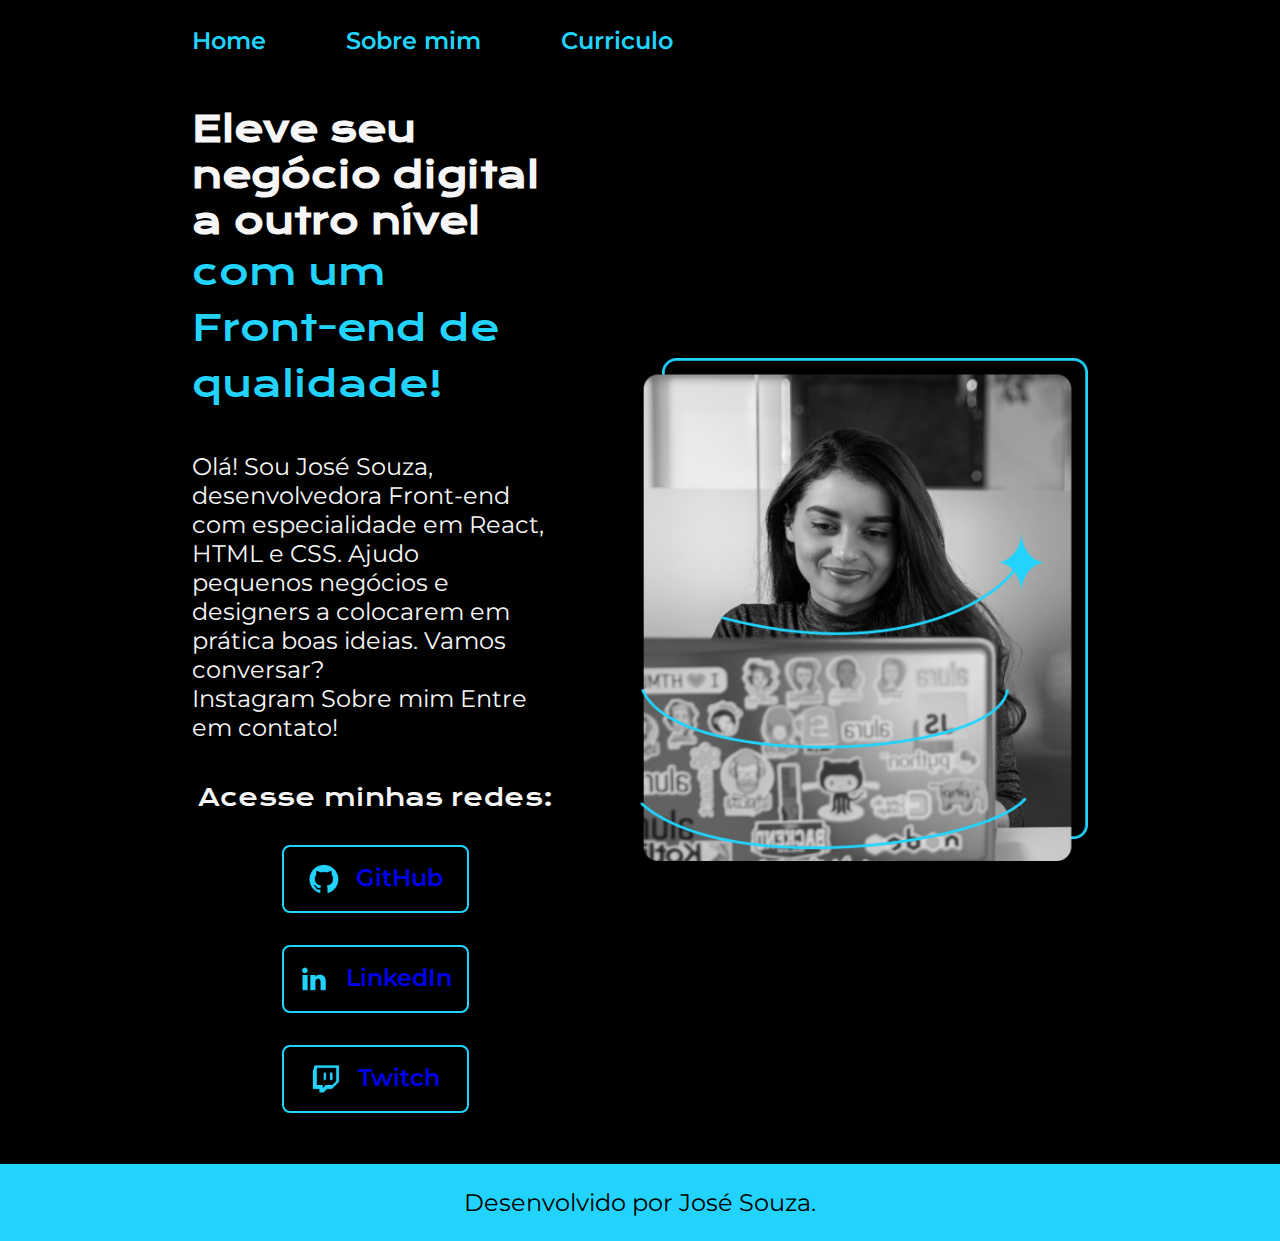
<file: index.html>
<!DOCTYPE html>
<html lang="pt-br">
<head>
    <meta charset="UTF-8">
    <meta name="viewport" content="width=device-width, initial-scale=1.0">
    <title>Portfolio</title>
    <link rel="stylesheet" href="./styles/style.css">
</head>
<body>
    <header class="cabecalho">
        <nav class="cabecalho__menu">
            <a class="cabecalho__menu__link" href="index.html">Home</a>
            <a class="cabecalho__menu__link" href="about.html">Sobre mim</a>
            <a class="cabecalho__menu__link" href="curriculo.html">Curriculo</a>
        </nav>
    </header>
    <main class="apresentacao">
        <section class="apresentacao__conteudo">
            <h1 class="apresentacao__conteudo__titulo">
                Eleve seu negócio digital <br>
                a outro nível
                <strong class="apresentacao__conteudo__titulo__destaque"> 
                    com um <br>
                    Front-end de qualidade!
                </strong>
            </h1>
            <p class="apresentacao__conteudo__paragrafo">
                Olá! Sou José Souza, desenvolvedora Front-end<br> 
                com especialidade em React, HTML e CSS. Ajudo<br>
                pequenos negócios e designers a colocarem em <br>
                prática boas ideias. Vamos conversar?<br>
                Instagram Sobre mim Entre em contato!
            </p>
            <div class="apresentacao__conteudo__links">
                <h2 class="apresentacao__conteudo__links__sub__titulo">Acesse minhas redes:</h2>
                <a class="apresentacao__conteudo__links__navegacao" href="https://github.com/jluizjs">
                    <img src="./assets/github.png" alt="Icone Github">
                    GitHub
                </a>
                <a class="apresentacao__conteudo__links__navegacao" href="nkedin.com/in/jose-luiz-jesus-souza-0432994a">
                    <img src="./assets/linkedin.png" alt="Icone LinkedIn">
                    LinkedIn
                </a>
                <a class="apresentacao__conteudo__links__navegacao" href="https://www.twitch.tv/jluizjs">
                    <img src="./assets/twitch.png" alt="Icone Twitch">
                    Twitch
                </a>
            </div>
        </section>
        <img class="apresentacao__imagem" src="./assets/Imagem.png" alt="Foto Jovem Programando">
    </main>
    <footer class="rodape">
        <p>Desenvolvido por José Souza.</p>
    </footer>
</body>
</html>
</file>
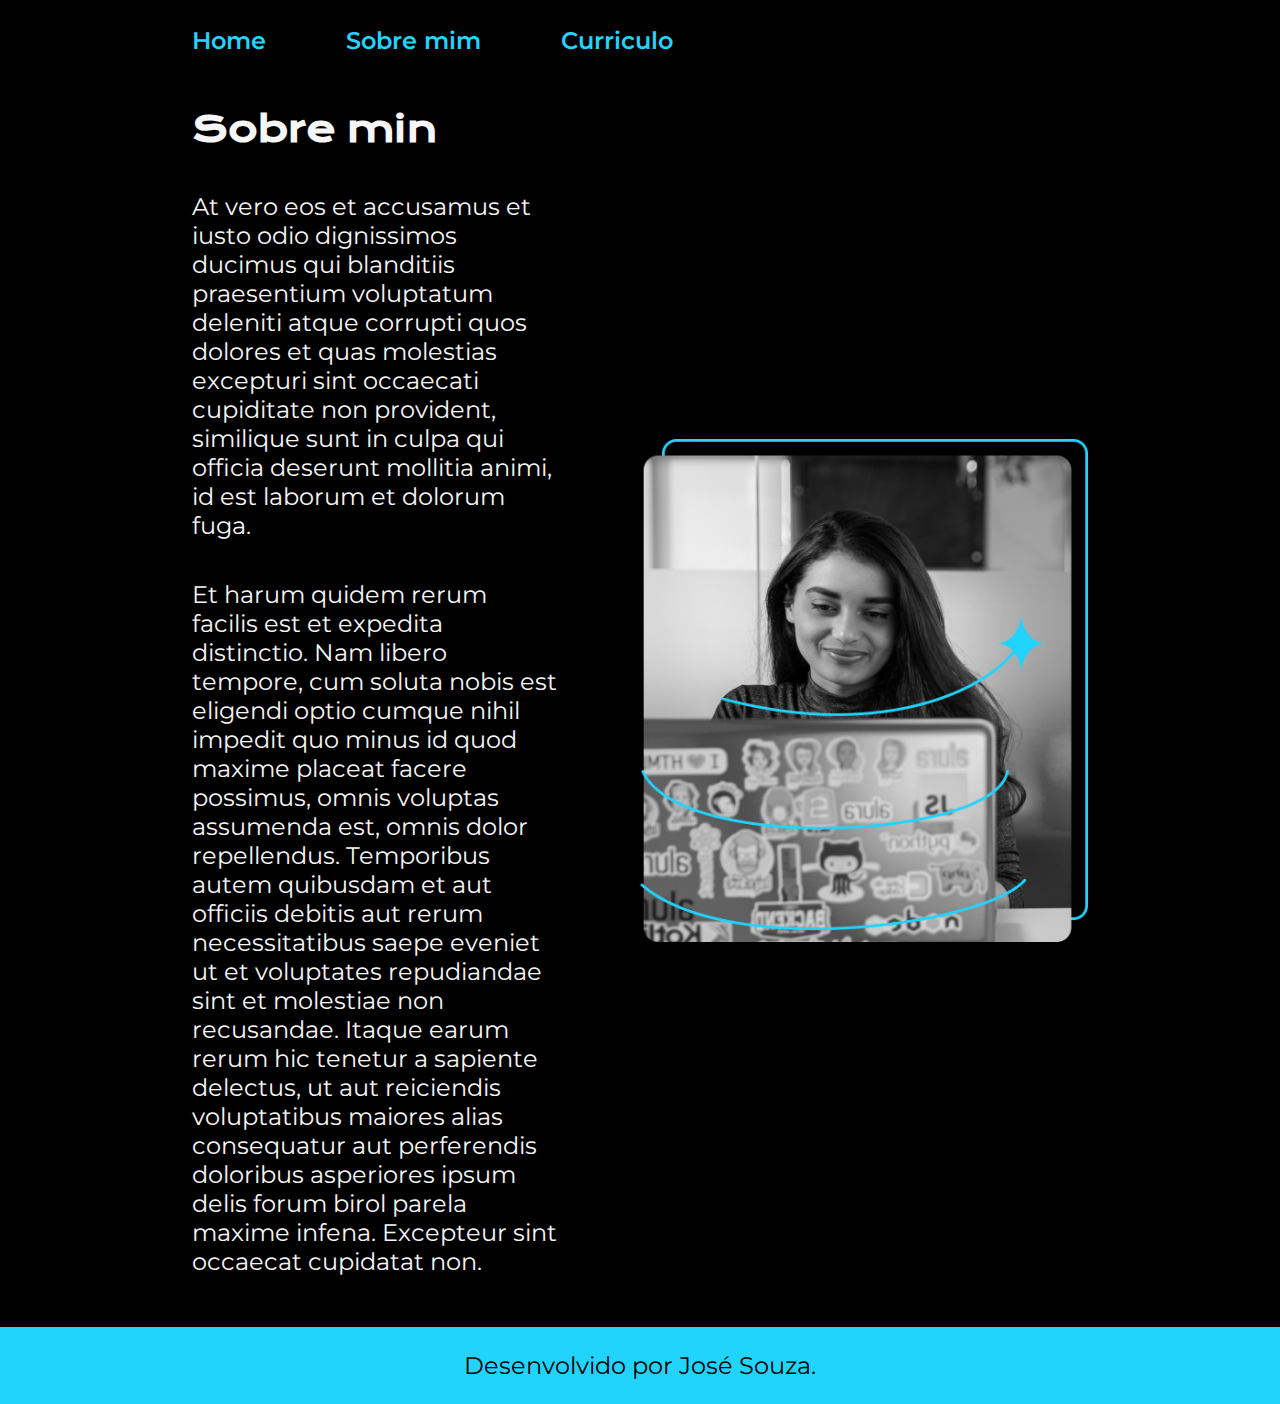
<file: about.html>
<!DOCTYPE html>
<html lang="pt-br">
<head>
    <meta charset="UTF-8">
    <meta name="viewport" content="width=device-width, initial-scale=1.0">
    <title>Sobre min</title>
    <link rel="stylesheet" href="./styles/style.css">
</head>
<body>
    <header class="cabecalho">
        <nav class="cabecalho__menu">
            <a class="cabecalho__menu__link" href="index.html">Home</a>
            <a class="cabecalho__menu__link" href="about.html">Sobre mim</a>
            <a class="cabecalho__menu__link" href="curriculo.html">Curriculo</a>
        </nav>
    </header>
    <main class="apresentacao">
        <section class="apresentacao__conteudo">
            <h1 class="apresentacao__conteudo__titulo">Sobre min</h1>
            <p class="apresentacao__conteudo__paragrafo">
                At vero eos et accusamus et iusto odio dignissimos ducimus qui blanditiis 
                praesentium voluptatum deleniti atque corrupti quos dolores et quas molestias 
                excepturi sint occaecati cupiditate non provident, similique sunt in culpa qui 
                officia deserunt mollitia animi, id est laborum et dolorum fuga.
            </p>
            <p class="apresentacao__conteudo__paragrafo">
                Et harum quidem rerum facilis est et expedita distinctio. Nam libero tempore, 
                cum soluta nobis est eligendi optio cumque nihil impedit quo minus id quod maxime 
                placeat facere possimus, omnis voluptas assumenda est, omnis dolor repellendus. 
                Temporibus autem quibusdam et aut officiis debitis aut rerum necessitatibus saepe 
                eveniet ut et voluptates repudiandae sint et molestiae non recusandae. Itaque 
                earum rerum hic tenetur a sapiente delectus, ut aut reiciendis voluptatibus maiores 
                alias consequatur aut perferendis doloribus asperiores ipsum delis forum birol 
                parela maxime infena. Excepteur sint occaecat cupidatat non.
            </p>
        </section>
        <img class="apresentacao__imagem" src="./assets/Imagem.png" alt="Foto Jovem Programando">
    </main>
    <footer class="rodape">
        <p>Desenvolvido por José Souza.</p>
    </footer>
</body>
</html>
</file>
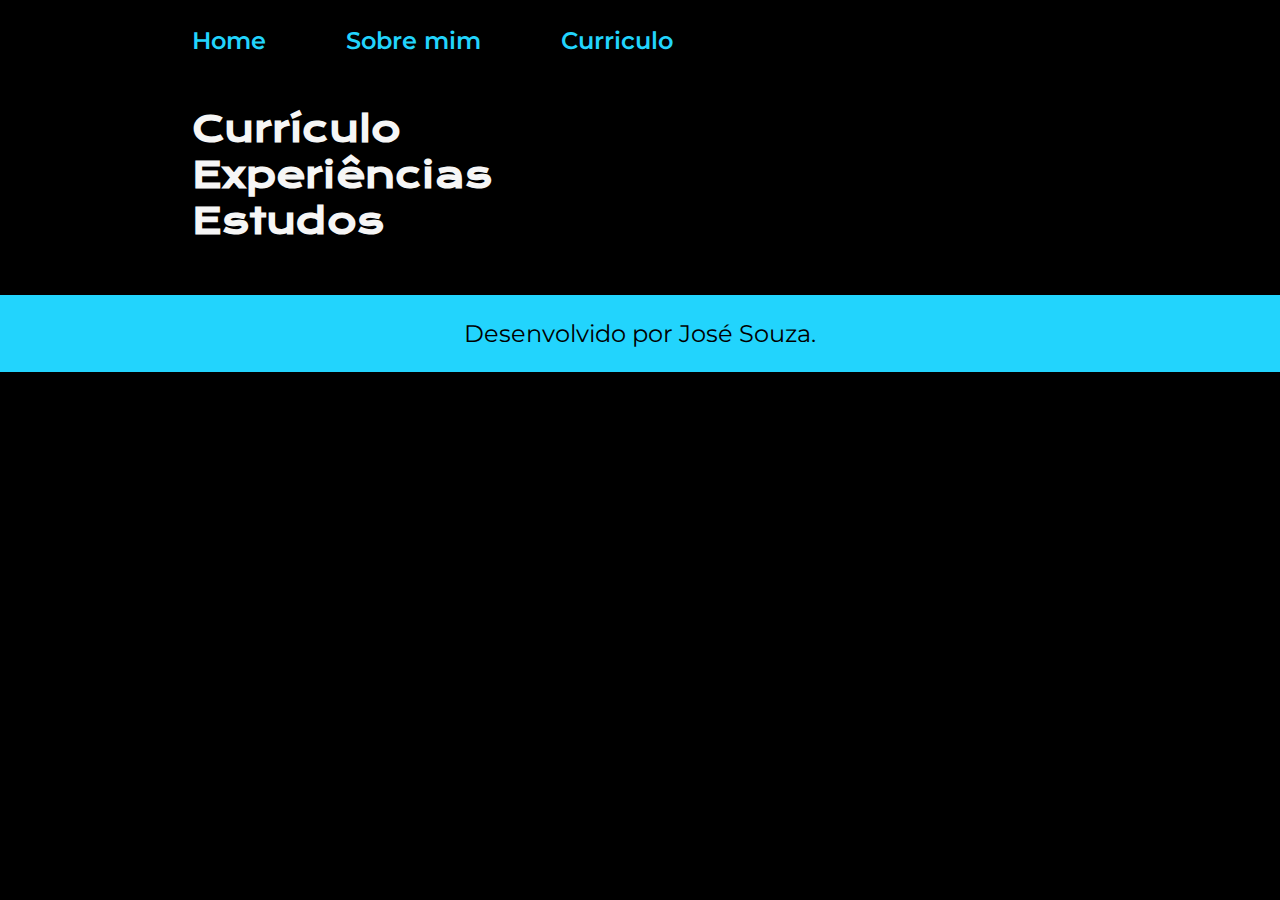
<file: curriculo.html>
<!DOCTYPE html>
<html lang="en">
<head>
    <meta charset="UTF-8">
    <meta name="viewport" content="width=device-width, initial-scale=1.0">
    <title>Document</title>
    <link rel="stylesheet" href="./styles/style.css">
</head>
<body>
    <header class="cabecalho">
        <nav class="cabecalho__menu">
            <a class="cabecalho__menu__link" href="index.html">Home</a>
            <a class="cabecalho__menu__link" href="about.html">Sobre mim</a>
            <a class="cabecalho__menu__link" href="curriculo.html">Curriculo</a>
        </nav>
    </header>
    <main class="apresentacao">
        <section clas="apresentacao__conteudo">
            <h1 class="apresentacao__conteudo__titulo">Currículo</h1>
            <h1 class="apresentacao__conteudo__titulo">Experiências</h1>
            <h1 class="apresentacao__conteudo__titulo">Estudos</h1>
        </section>
    </main>

    <footer class="rodape">
        <p>Desenvolvido por José Souza.</p>
    </footer>
    
</body>
</html>
</file>
<file: styles/style.css>
@import url('https://fonts.googleapis.com/css2?family=Krona+One&family=Montserrat:wght@400;600&display=swap');
*{
    margin: 0;
    padding: 0;
}

:root{
    --cor-primaria: #000000;
    --cor-secundaria:#F6F6F6;
    --cor-terciaria: #22D4FD;
    --cor-hover: #272727;

    --font-primaria: 'Krona One', sans-serif;
    --font-secundaria: 'Montserrat', sans-serif; 
}

body{
    /* height: 100vh; */
    box-sizing: border-box;
    background-color: var(--cor-primaria);
    color: var(--cor-secundaria);
}

.cabecalho{
    padding: 2% 0% 0% 15%;
}

.cabecalho__menu{
    display: flex;
    gap: 80px;
}

.cabecalho__menu__link{
    font-family: var(--font-secundaria);
    font-weight: 600;
    font-size: 1.5rem;
    color: var(--cor-terciaria);
    text-decoration: none;
}

.apresentacao{
    padding: 4% 15%;
    display: flex;
    align-items: center;
    justify-content: space-between;
    gap: 82px;
}

.apresentacao__conteudo{
    width: 50%;
    display: flex;
    flex-direction: column;
    gap: 40px;
}

.apresentacao__conteudo__titulo{
    font-size: 2.25rem;
    font-family: var(--font-primaria);
}

.apresentacao__conteudo__titulo__destaque{    
    color: var(--cor-terciaria);
    font-style: normal;
    font-weight: 400;
    font-size: 2.25rem;
    line-height: 56px;
}

.apresentacao__conteudo__paragrafo{
    font-size: 1.5rem;
    font-family: var(--font-secundaria);
    font-weight: 400;
}

.apresentacao__conteudo__links{

    display: flex;
    justify-content: space-between;    
    flex-direction: column;
    align-items: center;
    gap: 32px;
}

.apresentacao__conteudo__links__sub__titulo{
    font-size: 1.5rem;
    font-family: var(--font-primaria);
    font-weight: 400;
}

.apresentacao__conteudo__links__navegacao{
    /* background-color: var(--cor-terciaria); */
    display: flex;
    justify-content: center;
    gap: 16px;
    width: 50%;
    text-align: center;
    border-radius: 8px;
    font-family: var(--font-secundaria);
    font-size: 1.5rem;
    font-weight: 600;
    padding: 16px 0;
    gap: 16px;
    color: var(-secundaria);
    text-decoration: none;
    border: 2px solid var(--cor-terciaria);
}
.apresentacao__conteudo__links__link:hover{
    background-color: var(--cor-hover);
    padding: 3%;
}

.apresentacao__imagem{
    width: 50%
}

.rodape{
    color: var(--cor-primaria);
    background-color: var(--cor-terciaria);
    padding: 24px;
    text-align: center;
    font-family: var(--font-secundaria);
    font-size: 1.5rem;
    font-weight: 400;
}

@media(max-width: 1200px){
    .cabecalho{
        padding: 6%
    }
    .cabecalho__menu{
        justify-content: center;
    }
    .apresentacao{
      flex-direction: column-reverse;  
      padding: 5%;
    }
    .apresentacao{
        width: auto;
    }
}
</file>
